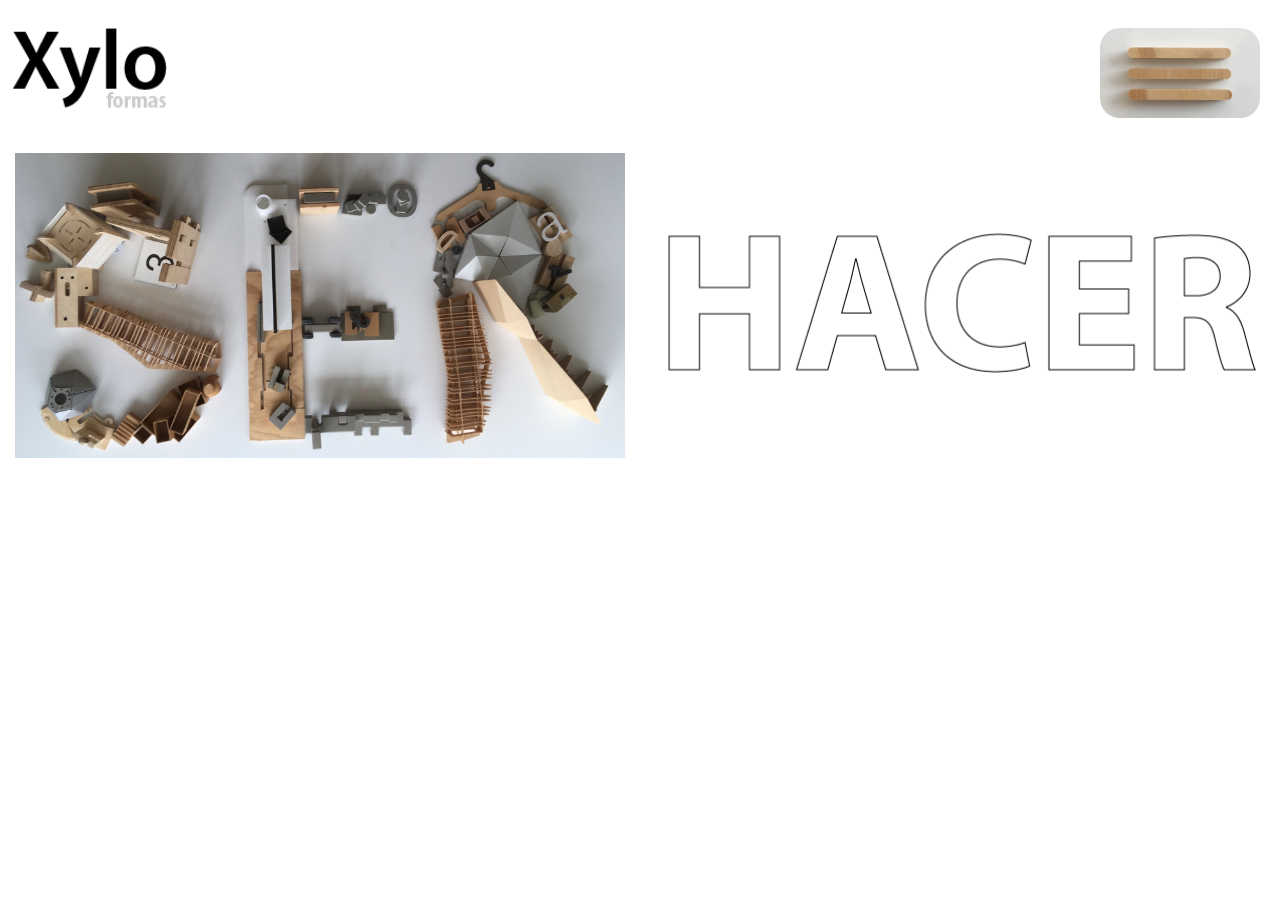
<file: index.html>
<!doctype html>
<html>
<head>
<meta charset="utf-8">
<meta name="viewport" content="width=device-width, initial-scale=1.0">
<title>xyloweb</title>
	<link rel="stylesheet" href="est_trabajo.css">
	<script type="text/javascript">
function MM_swapImgRestore() { //v3.0
  var i,x,a=document.MM_sr; for(i=0;a&&i<a.length&&(x=a[i])&&x.oSrc;i++) x.src=x.oSrc;
}
function MM_preloadImages() { //v3.0
  var d=document; if(d.images){ if(!d.MM_p) d.MM_p=new Array();
    var i,j=d.MM_p.length,a=MM_preloadImages.arguments; for(i=0; i<a.length; i++)
    if (a[i].indexOf("#")!=0){ d.MM_p[j]=new Image; d.MM_p[j++].src=a[i];}}
}

function MM_findObj(n, d) { //v4.01
  var p,i,x;  if(!d) d=document; if((p=n.indexOf("?"))>0&&parent.frames.length) {
    d=parent.frames[n.substring(p+1)].document; n=n.substring(0,p);}
  if(!(x=d[n])&&d.all) x=d.all[n]; for (i=0;!x&&i<d.forms.length;i++) x=d.forms[i][n];
  for(i=0;!x&&d.layers&&i<d.layers.length;i++) x=MM_findObj(n,d.layers[i].document);
  if(!x && d.getElementById) x=d.getElementById(n); return x;
}

function MM_swapImage() { //v3.0
  var i,j=0,x,a=MM_swapImage.arguments; document.MM_sr=new Array; for(i=0;i<(a.length-2);i+=3)
   if ((x=MM_findObj(a[i]))!=null){document.MM_sr[j++]=x; if(!x.oSrc) x.oSrc=x.src; x.src=a[i+2];}
}
</script>
</head>

<body onLoad="MM_preloadImages('fotos/barra_menu_2.gif','fotos/t2_b.png')">
	
	<header>
		<div class="row">
			<div class="col ">
				<img class="style-logo" src="fotos/logo_xylo2.png" alt="xylo Logo">
			<div class="menu">
		    <a href="maqueta1.html" onMouseOver="MM_swapImage('Image2','','fotos/barra_menu_2.gif',1)" onMouseOut="MM_swapImgRestore()"><img id="Image2" src="fotos/barra_menu_1.png" alt="menu" class="round-border" ></a>
				</div> 
			</div>
		</div>
	</header>
	<main>
	  

		<div class="row">
			<div class="col">
				
			
			</div>
		</div>
	 
		<div class="row">
			<div class="col-6">
				<div class="image">
					<a href="maqueta1.html">
					<img class="image__img" src="fotos/ser.jpg" alt="juego de encajes">
					<div class="image__overlay">
				<div class="image__title">Que Somos</div>
				<p class="image__description">Un taller de diseño y fabricacion digital</p>
				</div>
				</a>
				</div>
			</div>
			<div class="col-6">
				<div class="image">
					<img class="image__img" SRC="fotos/1x/Asset 42.png" alt="juego de encajes">
					<div class="image__overlay">
				<div class="image__title">Que hacemos</div>
				<p class="image__description">Soluciones constructivas</p>
				</div>
				</div>
			</div>
			
		</div>
		
	</main>
</body>
</html>
</file>
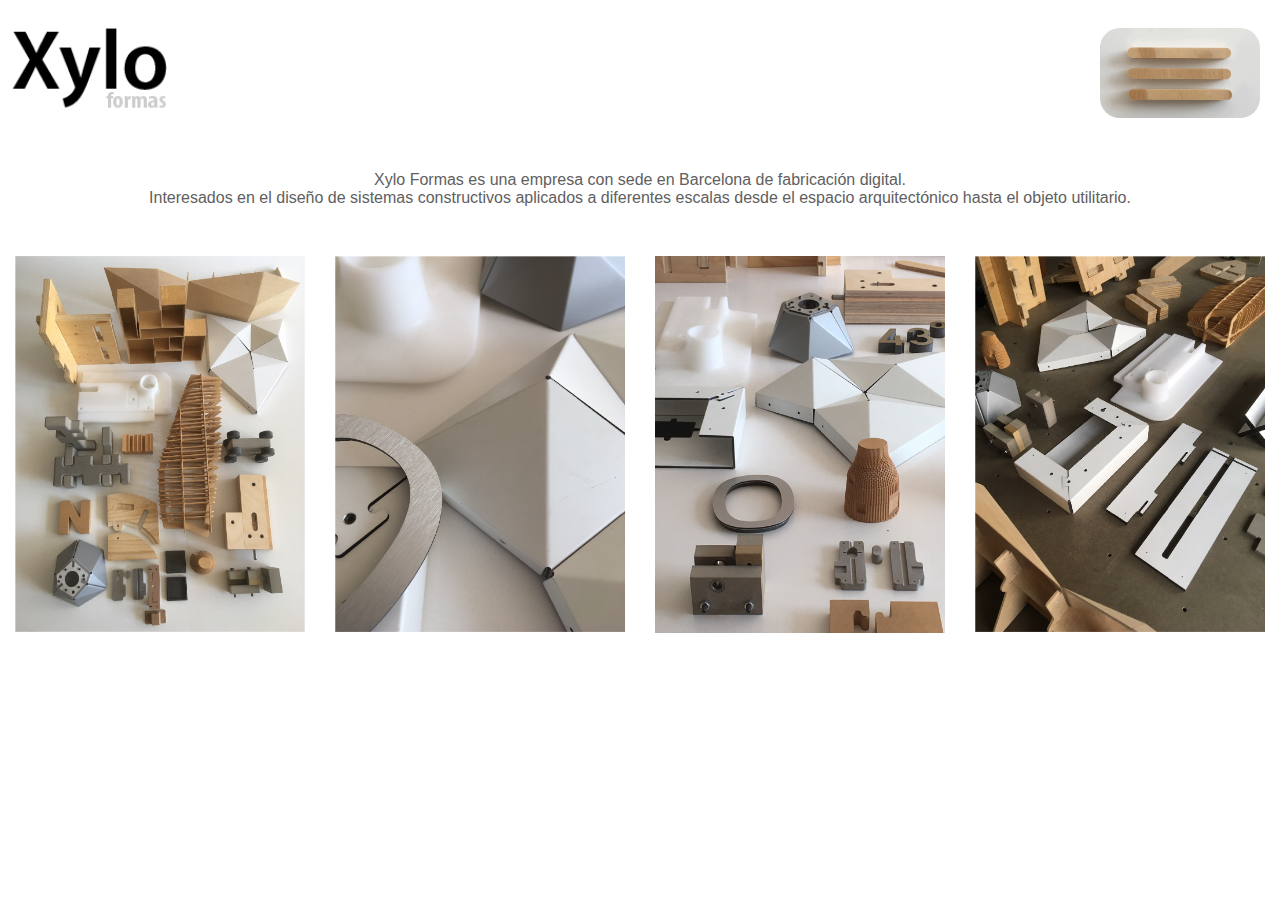
<file: maqueta1.html>
<!doctype html>
<html>
	<head>
		<meta charset="utf-8">
		<meta name="viewport" content="width=device-width, initial-scale=1.0">
        <link rel="stylesheet" href="est_trabajo.css">
		<title>xyloweb</title>
		<script type="text/javascript">
			function MM_swapImgRestore() { //v3.0
			  var i,x,a=document.MM_sr; for(i=0;a&&i<a.length&&(x=a[i])&&x.oSrc;i++) x.src=x.oSrc;
			}
			function MM_preloadImages() { //v3.0
			  var d=document; if(d.images){ if(!d.MM_p) d.MM_p=new Array();
				var i,j=d.MM_p.length,a=MM_preloadImages.arguments; for(i=0; i<a.length; i++)
				if (a[i].indexOf("#")!=0){ d.MM_p[j]=new Image; d.MM_p[j++].src=a[i];}}
			}
			
			function MM_findObj(n, d) { //v4.01
			  var p,i,x;  if(!d) d=document; if((p=n.indexOf("?"))>0&&parent.frames.length) {
				d=parent.frames[n.substring(p+1)].document; n=n.substring(0,p);}
			  if(!(x=d[n])&&d.all) x=d.all[n]; for (i=0;!x&&i<d.forms.length;i++) x=d.forms[i][n];
			  for(i=0;!x&&d.layers&&i<d.layers.length;i++) x=MM_findObj(n,d.layers[i].document);
			  if(!x && d.getElementById) x=d.getElementById(n); return x;
			}
			
			function MM_swapImage() { //v3.0
			  var i,j=0,x,a=MM_swapImage.arguments; document.MM_sr=new Array; for(i=0;i<(a.length-2);i+=3)
			   if ((x=MM_findObj(a[i]))!=null){document.MM_sr[j++]=x; if(!x.oSrc) x.oSrc=x.src; x.src=a[i+2];}
			}
			</script>
            </head>

            <body onLoad="MM_preloadImages('fotos/barra_menu_2.gif')">
                
                <header>
                    <div class="row">
                        <div class="col ">
                            <img class="style-logo" src="fotos/logo_xylo2.png" alt="xylo Logo">	
                        <div class="menu">
                        <a href="trabajo1.html" onMouseOut="MM_swapImgRestore()" onMouseOver="MM_swapImage('Image2','','fotos/barra_menu_2.gif',1)"><img id="Image2" src="fotos/barra_menu_1.png" alt="menu" class="round-border" ></a>
                                </div>
                            </div> 
                        </div>
                    </div>
                </header>
                <main>
                    <div class="row">
                        <div class="col">
                            <h2>Xylo Formas es una empresa con sede en Barcelona de fabricación digital. <br> 
                            Interesados en el diseño de sistemas constructivos aplicados a diferentes escalas desde el  espacio arquitectónico hasta el objeto utilitario.</h2>
                    </div>
                    
                    <div class="row">
                        <div class="col-s-6 col-3"><img src="fotos/foto_1.png" alt=""></div>
                        <div class="col-s-6 col-3"><img src="fotos/foto_2.png" alt=""></div>
                        <div class="col-s-6 col-3"><img src="fotos/foto_3.png" alt=""></div>
                        <div class="col-s-6 col-3"><img src="fotos/foto_4.png" alt=""></div>
                    </div>
            
                    </div>
                </main>
            </body>
            </html>
</file>
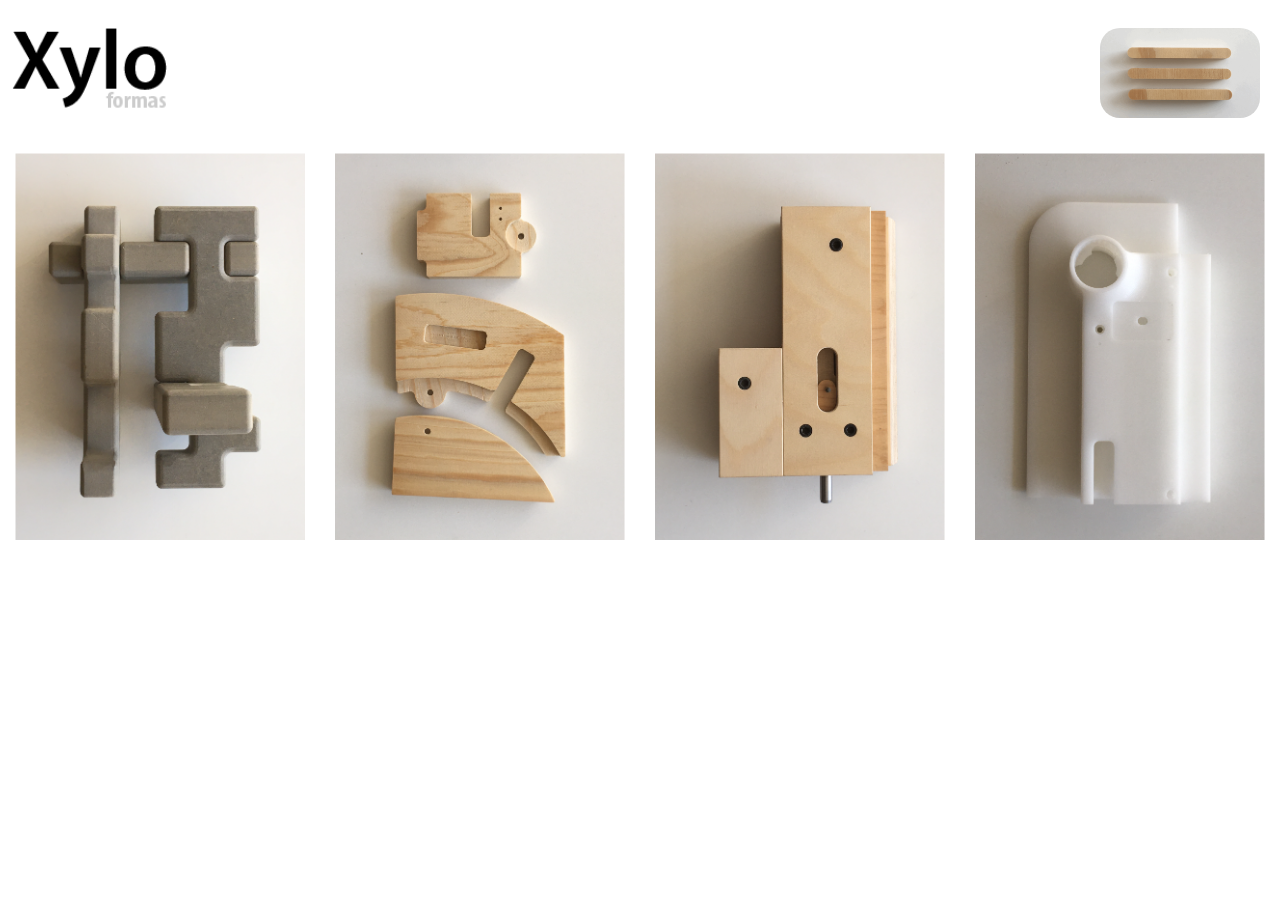
<file: trabajo1.html>
<!doctype html>
<html>
<head>
<meta charset="utf-8">
<meta name="viewport" content="width=device-width, initial-scale=1.0">
<title>xyloweb</title>
	<link rel="stylesheet" href="est_trabajo.css">
	<script type="text/javascript">
function MM_swapImgRestore() { //v3.0
  var i,x,a=document.MM_sr; for(i=0;a&&i<a.length&&(x=a[i])&&x.oSrc;i++) x.src=x.oSrc;
}
function MM_preloadImages() { //v3.0
  var d=document; if(d.images){ if(!d.MM_p) d.MM_p=new Array();
    var i,j=d.MM_p.length,a=MM_preloadImages.arguments; for(i=0; i<a.length; i++)
    if (a[i].indexOf("#")!=0){ d.MM_p[j]=new Image; d.MM_p[j++].src=a[i];}}
}

function MM_findObj(n, d) { //v4.01
  var p,i,x;  if(!d) d=document; if((p=n.indexOf("?"))>0&&parent.frames.length) {
    d=parent.frames[n.substring(p+1)].document; n=n.substring(0,p);}
  if(!(x=d[n])&&d.all) x=d.all[n]; for (i=0;!x&&i<d.forms.length;i++) x=d.forms[i][n];
  for(i=0;!x&&d.layers&&i<d.layers.length;i++) x=MM_findObj(n,d.layers[i].document);
  if(!x && d.getElementById) x=d.getElementById(n); return x;
}

function MM_swapImage() { //v3.0
  var i,j=0,x,a=MM_swapImage.arguments; document.MM_sr=new Array; for(i=0;i<(a.length-2);i+=3)
   if ((x=MM_findObj(a[i]))!=null){document.MM_sr[j++]=x; if(!x.oSrc) x.oSrc=x.src; x.src=a[i+2];}
}
</script>
</head>

<body onLoad="MM_preloadImages('fotos/barra_menu_2.gif','fotos/t2_b.png')">
  <header>
    <div class="header">
      <div class="header" id="myHeader">
        <div class="row">
          <div class="col">
            <img
              class="style-logo"
              src="fotos/logo_xylo2.png"
              alt="xylo Logo"
            />
            <div class="menu">
              <a
                href="index.html"
                onMouseOut="MM_swapImgRestore()"
                onMouseOver="MM_swapImage('Image2','','fotos/barra_menu_2.gif',1)"
                ><img
                  id="Image2"
                  src="fotos/barra_menu_1.png"
                  alt="menu"
                  class="round-border"
              /></a>
            </div>
          </div>
        </div>
      </div>
    </div>
  </header>
  <main>
    <div class="row">
      <div class="col-s-6 col-3">
        <div class="image">
          <img class="image__img" src="fotos/t1.png" alt="juego de encajes" />
          <div class="image__overlay">
            <div class="image__title">Modulos</div>
            <p class="image__description">Juegos modulares</p>
          </div>
        </div>
      </div>
      <div class="col-s-6 col-3">
        <div class="image">
          <img
            class="image__img"
            src="fotos/t2_1.png"
            alt="juego de encajes"
          />
          <div class="image__overlay">
            <div class="image__title">Encajes</div>
            <p class="image__description">Encajes de madera</p>
          </div>
        </div>
      </div>
      <div class="col-s-6 col-3">
        <img src="fotos/t3.png" alt="" />
      </div>
      <div class="col-s-6 col-3">
        <img src="fotos/t4.png" alt="" />
      </div>
    </div>
  </main>
  <script src="sticky.js"></script>
</body>
</html>
</file>
<file: est_trabajo.css>
* {
	box-sizing: border-box;
  }
  
  .row::after {
	content: "";
	clear: both;
	display: table;
  }
  
  [class*="col-"] {
	float: left;
	padding: 15px;
  }
  
html {
	padding: 0;
	margin: 0;
	box-sizing: border-box;
	font-family: Gotham, Helvetica Neue, Helvetica, Arial," sans-serif";
}

header {
	height: 130px;
	z-index: -1;
	
}

img {
	width: 100%; 
	max-width: 100%;
	height: auto;
	vertical-align: middle;
}


body {
	margin-left: auto;
	margin-right: auto;
	background: #FFFFFF;
}



.style-logo {
	margin-left: auto;
	margin-right: auto;
	display: block;
	width: 180px;
	padding: 10px;
	float: left
	
}



.style-boton1 {
	margin-left: auto;
	margin-right: auto;
	display: block;
	
	
}


.menu {
	margin-left: auto;
	margin-right: auto;
	display: block;
	width: 200px;
	padding: 20px;
	float: right
	
}
.round-border{
	border-radius: 20px;
	border: thick;
	border: #000000;
	
}

.hero {
	background-image: url("fotos/foto_general.png");
	background-size: cover;
	padding: 20px 20px 50px 20px;
	color: #FFFFFF;
	text-align: center;
}

p {
	font-size: 16px;
	font-weight: 400;
	margin-bottom: 35px;
	font-family:  "Myriad Pro",  "sans-serif";
	
	
}

h2 {
	font-size: 16px;
	font-weight: 200;
	padding: 20px;
	text-align: justify;
	color: #606060;
	text-align: center
	
}





.image{ 
		position: relative;
}

.image__img{
	display: block;
	width: 100%;
}

.image__overlay{
	position: absolute;
	top: 0;
	left: 0;
	width: 100%;
	height: 100%;
	background: rgba(255,255,255,0.60);
	color: #000000;
	font-family:  "Myriad Pro",  "sans-serif";
	display: flex;
	flex-direction: column;
	align-items: center;
	justify-content: center;
	opacity: 0;
	transition: opacity 0.5s;
	
}

  /* The sticky class is added to the header with JS when it reaches its scroll position */
  .sticky {
    position: fixed;
    top: 0;
    width: 100%
  }
  
  /* Add some top padding to the page content to prevent sudden quick movement (as the header gets a new position at the top of the page (position:fixed and top:0) */
  .sticky + .content {
    padding-top: 102px;
  }

.image__overlay > *{
	
	transform: translateY(40px);
	transition: transform 0.5s;
	
}

.image__overlay:hover{
	opacity: inherit;
}

.image__overlay:hover > * {
	transform: translateY(0);
}
.image__title{
	font-size: 2em;
	font-weight: bold;
	padding: 10px;
}

.image__description{
	font-size: 1.25em;
}



/* For mobile phones: */
[class*="col-"] {
	width: 100%;
  }
  
  @media only screen and (min-width: 600px) {
	/* For tablets: */
	.col-s-1 {width: 8.33%;}
	.col-s-2 {width: 16.66%;}
	.col-s-3 {width: 25%;}
	.col-s-4 {width: 33.33%;}
	.col-s-5 {width: 41.66%;}
	.col-s-6 {width: 50%;}
	.col-s-7 {width: 58.33%;}
	.col-s-8 {width: 66.66%;}
	.col-s-9 {width: 75%;}
	.col-s-10 {width: 83.33%;}
	.col-s-11 {width: 91.66%;}
	.col-s-12 {width: 100%;}
  }
  @media only screen and (min-width: 768px) {
	/* For desktop: */
	.col-1 {width: 8.33%;}
	.col-2 {width: 16.66%;}
	.col-3 {width: 25%;}
	.col-4 {width: 33.33%;}
	.col-5 {width: 41.66%;}
	.col-6 {width: 50%;}
	.col-7 {width: 58.33%;}
	.col-8 {width: 66.66%;}
	.col-9 {width: 75%;}
	.col-10 {width: 83.33%;}
	.col-11 {width: 91.66%;}
	.col-12 {width: 100%;}
  }
</file>
